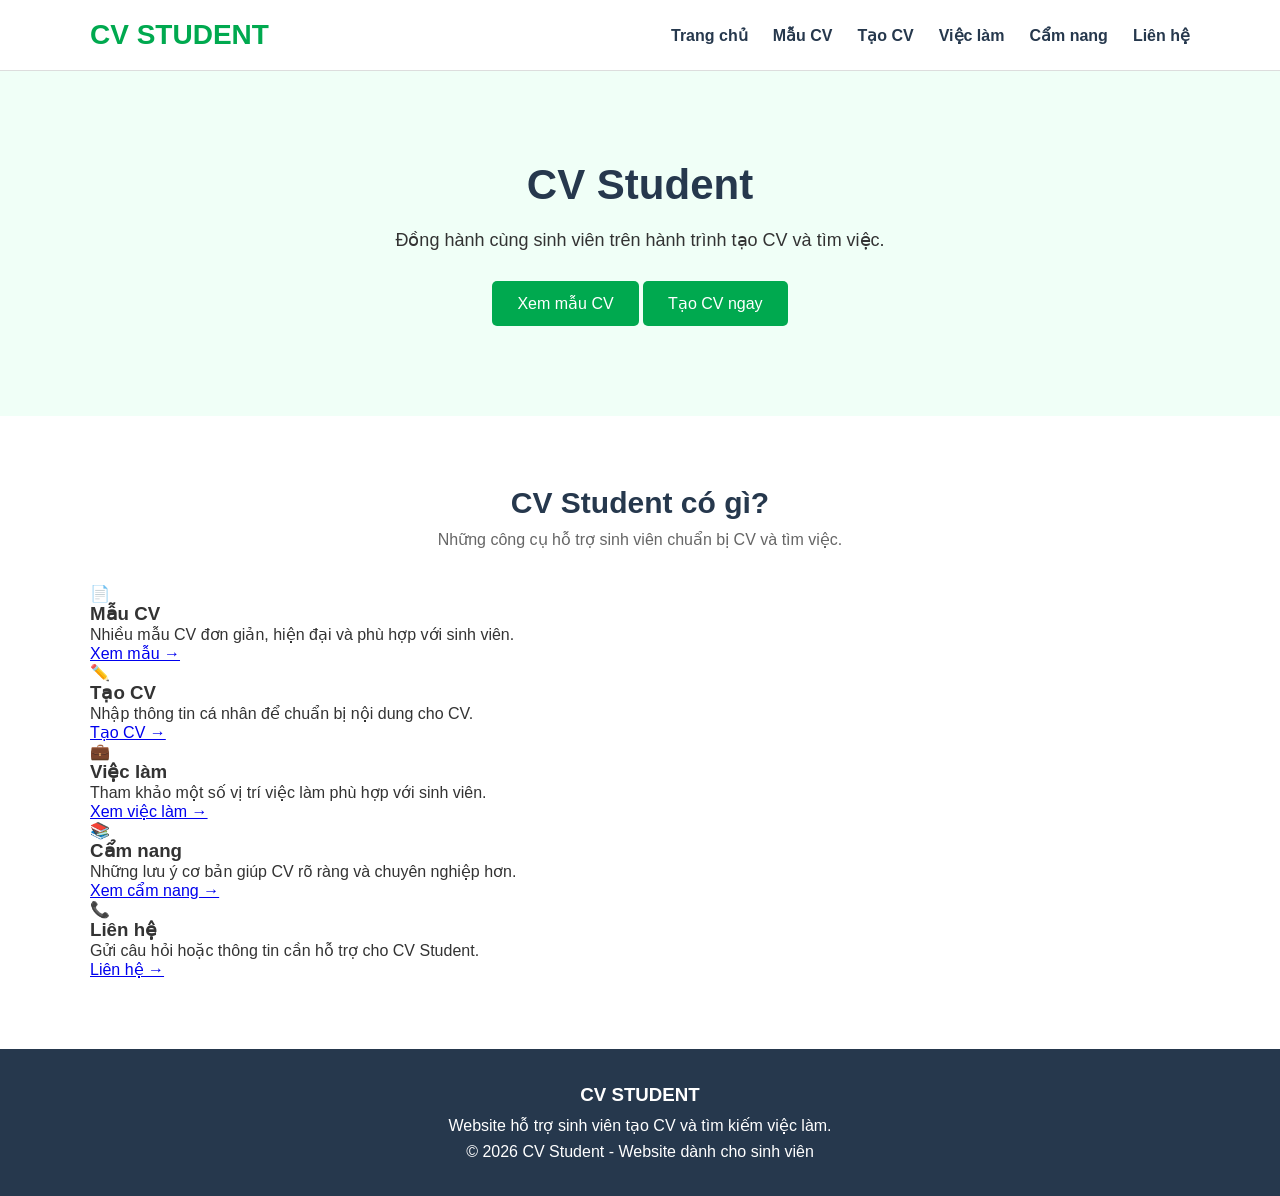
<file: index.html>
<!DOCTYPE html>
<html lang="vi">

<head>
    <meta charset="UTF-8">
    <meta name="viewport" content="width=device-width, initial-scale=1.0">

    <title>CV Student - Trang chủ</title>

    <link rel="stylesheet" href="style.css">
</head>

<body>

    <header>
        <div class="container header-content">

            <div class="logo">
                <a href="index.html">CV STUDENT</a>
            </div>

            <nav>
    <a href="index.html">Trang chủ</a>
    <a href="mau.html">Mẫu CV</a>
    <a href="taocv.html">Tạo CV</a>
    <a href="vieclam.html">Việc làm</a>
    <a href="camnang.html">Cẩm nang</a>
    <a href="lienhe.html">Liên hệ</a>
</nav>

        </div>
    </header>

    <section class="hero">

        <div class="container hero-content">

            <div class="hero-text">

                <h1>CV Student</h1>

                <p>
                    Đồng hành cùng sinh viên trên hành trình
                    tạo CV và tìm việc.
                </p>

                <div class="hero-buttons">

                    <a href="mau.html" class="btn">
                        Xem mẫu CV
                    </a>

                    <a href="taocv.html" class="btn">
                        Tạo CV ngay
                    </a>

                </div>

            </div>

        </div>

    </section>

    <section class="section">

        <div class="container">

            <h2 class="section-title">
                CV Student có gì?
            </h2>

            <p class="section-description">
                Những công cụ hỗ trợ sinh viên chuẩn bị CV và tìm việc.
            </p>


            <div class="feature-list">

                <!-- Mẫu CV -->
                <div class="feature-card">

                    <div class="feature-icon">
                        📄
                    </div>

                    <h3>Mẫu CV</h3>

                    <p>
                        Nhiều mẫu CV đơn giản, hiện đại và phù hợp
                        với sinh viên.
                    </p>

                    <a href="mau.html">
                        Xem mẫu →
                    </a>

                </div>

                <div class="feature-card">

                    <div class="feature-icon">
                        ✏️
                    </div>

                    <h3>Tạo CV</h3>

                    <p>
                        Nhập thông tin cá nhân để chuẩn bị nội dung
                        cho CV.
                    </p>

                    <a href="taocv.html">
                        Tạo CV →
                    </a>

                </div>

                <div class="feature-card">

                    <div class="feature-icon">
                        💼
                    </div>

                    <h3>Việc làm</h3>

                    <p>
                        Tham khảo một số vị trí việc làm phù hợp
                        với sinh viên.
                    </p>

                    <a href="vieclam.html">
                        Xem việc làm →
                    </a>

                </div>


                <div class="feature-card">

                    <div class="feature-icon">
                        📚
                    </div>

                    <h3>Cẩm nang</h3>

                    <p>
                        Những lưu ý cơ bản giúp CV rõ ràng và
                        chuyên nghiệp hơn.
                    </p>

                    <a href="camnang.html">
                        Xem cẩm nang →
                    </a>

                </div>

                <div class="feature-card">

                    <div class="feature-icon">
                        📞
                    </div>

                    <h3>Liên hệ</h3>

                    <p>
                        Gửi câu hỏi hoặc thông tin cần hỗ trợ
                        cho CV Student.
                    </p>

                    <a href="lienhe.html">
                        Liên hệ →
                    </a>

                </div>

            </div>

        </div>

    </section>


    <footer>

        <div class="container">

            <h3>CV STUDENT</h3>

            <p>
                Website hỗ trợ sinh viên tạo CV và tìm kiếm việc làm.
            </p>

            <p>
                © 2026 CV Student - Website dành cho sinh viên
            </p>

        </div>

    </footer>


    <script src="script.js"></script>

</body>

</html>
</file>
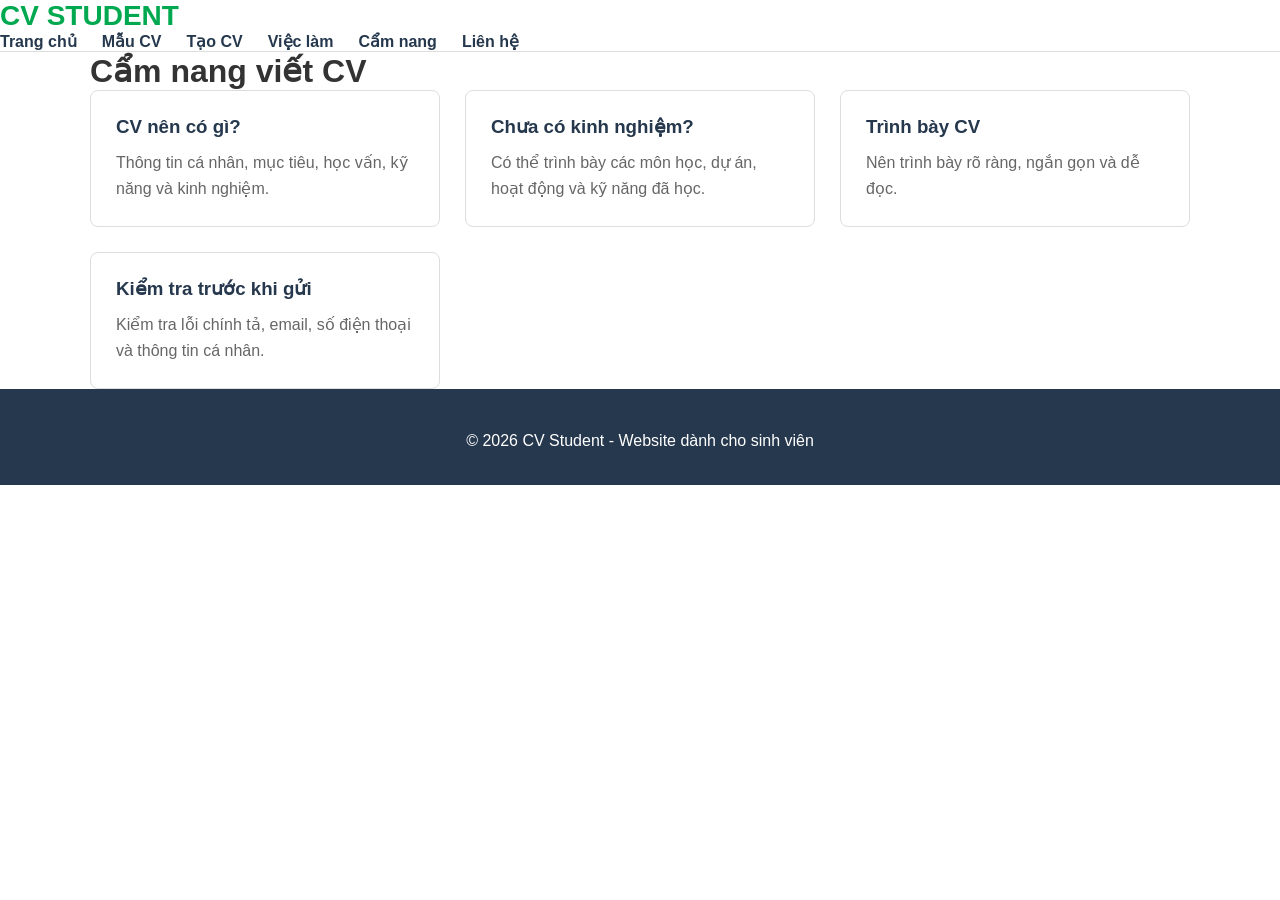
<file: camnang.html>
<!DOCTYPE html>
<html lang="vi">
<head>
    <meta charset="UTF-8">
    <meta name="viewport" content="width=device-width, initial-scale=1.0">
    <title>Cẩm nang - CV Student</title>
    <link rel="stylesheet" href="style.css">
</head>
<body>

<header>
    <div class="logo"><a href="index.html">CV STUDENT</a></div>
   
            <nav>
    <a href="index.html">Trang chủ</a>
    <a href="mau.html">Mẫu CV</a>
    <a href="taocv.html">Tạo CV</a>
    <a href="vieclam.html">Việc làm</a>
    <a href="camnang.html">Cẩm nang</a>
    <a href="lienhe.html">Liên hệ</a>
</nav>
</header>

<main class="container">
    <h1>Cẩm nang viết CV</h1>
<div class="article-list">
        <div class="article-card">
            <h3>CV nên có gì?</h3>
            <p>Thông tin cá nhân, mục tiêu, học vấn, kỹ năng và kinh nghiệm.</p>
        </div>

        <div class="article-card">
            <h3>Chưa có kinh nghiệm?</h3>
            <p>Có thể trình bày các môn học, dự án, hoạt động và kỹ năng đã học.</p>
        </div>

        <div class="article-card">
            <h3>Trình bày CV</h3>
            <p>Nên trình bày rõ ràng, ngắn gọn và dễ đọc.</p>
        </div>

        <div class="article-card">
            <h3>Kiểm tra trước khi gửi</h3>
            <p>Kiểm tra lỗi chính tả, email, số điện thoại và thông tin cá nhân.</p>
        </div>
    </div>
</main>

<footer>
    <p>© 2026 CV Student - Website dành cho sinh viên</p>
</footer>

</body>
</html>
</file>
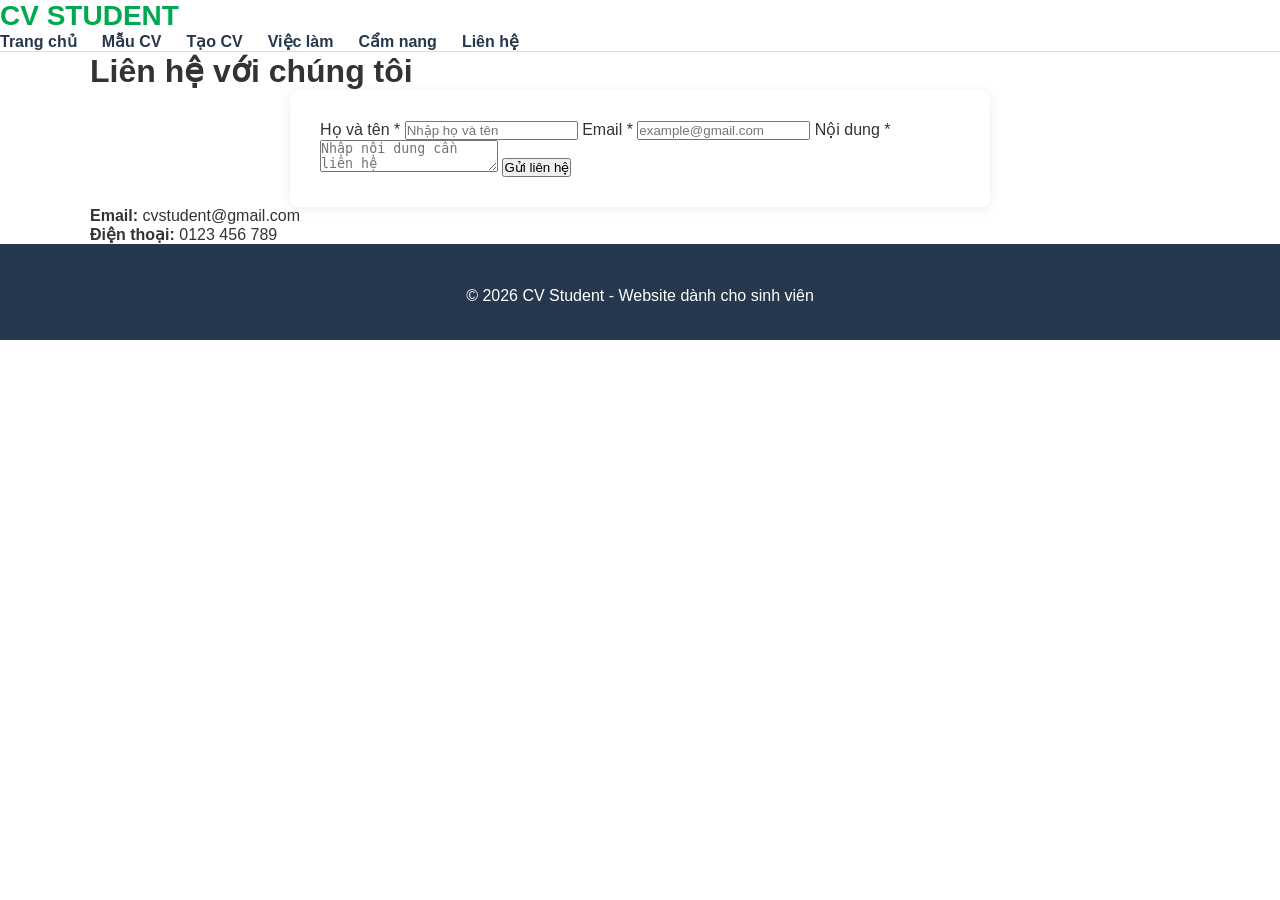
<file: lienhe.html>
<!DOCTYPE html>
<html lang="vi">
<head>
    <meta charset="UTF-8">
    <meta name="viewport" content="width=device-width, initial-scale=1.0">
    <title>Liên hệ - CV Student</title>
    <link rel="stylesheet" href="style.css">
</head>
<body>

<header>
    <div class="logo"><a href="index.html">CV STUDENT</a></div>
    
            <nav>
    <a href="index.html">Trang chủ</a>
    <a href="mau.html">Mẫu CV</a>
    <a href="taocv.html">Tạo CV</a>
    <a href="vieclam.html">Việc làm</a>
    <a href="camnang.html">Cẩm nang</a>
    <a href="lienhe.html">Liên hệ</a>
</nav>
</header>

<main class="container">
    <h1>Liên hệ với chúng tôi</h1>

    <form onsubmit="guiLienHe(event)" class="form-box">
        <label>Họ và tên *</label>
        <input type="text" id="lienHeTen" placeholder="Nhập họ và tên">

        <label>Email *</label>
        <input type="email" id="lienHeEmail" placeholder="example@gmail.com">

        <label>Nội dung *</label>
        <textarea id="noiDung" placeholder="Nhập nội dung cần liên hệ"></textarea>

        <button type="submit">Gửi liên hệ</button>
        <p id="lienHeBao" class="success"></p>
    </form>

    <div class="contact">
        <p><b>Email:</b> cvstudent@gmail.com</p>
        <p><b>Điện thoại:</b> 0123 456 789</p>
    </div>
</main>

<footer>
    <p>© 2026 CV Student - Website dành cho sinh viên</p>
</footer>

<script src="script.js"></script>
</body>
</html>
</file>
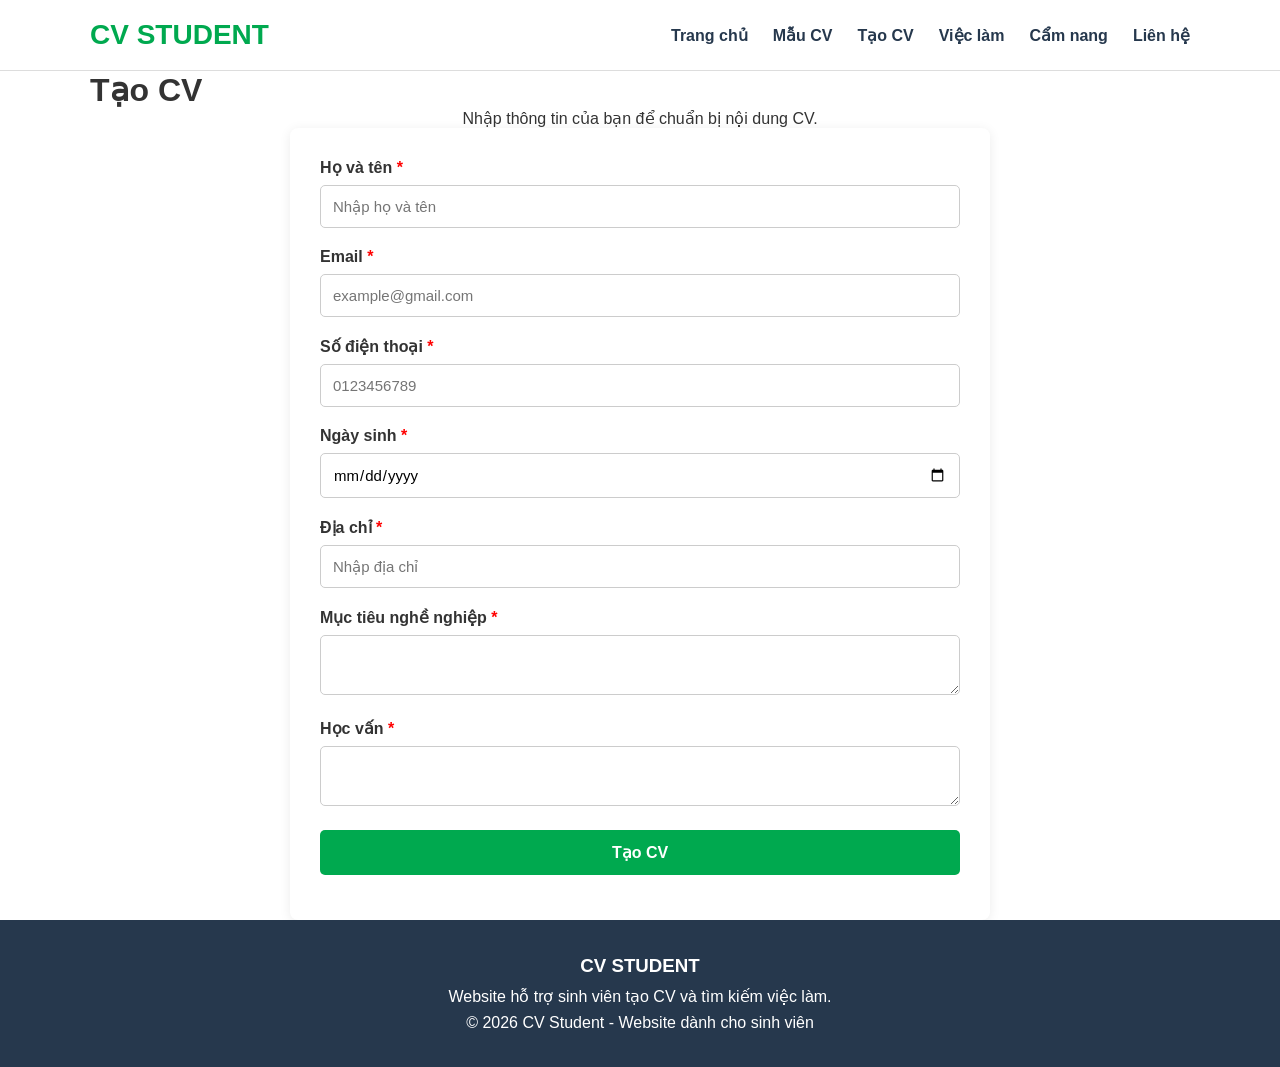
<file: taocv.html>
<!DOCTYPE html>
<html lang="vi">

<head>
    <meta charset="UTF-8">
    <meta name="viewport" content="width=device-width, initial-scale=1.0">

    <title>CV Student - Trang chủ</title>

    <link rel="stylesheet" href="style.css">
</head>

<body>

    <header>
        <div class="container header-content">

            <div class="logo">
                <a href="index.html">CV STUDENT</a>
            </div>

           <nav>
    <a href="index.html">Trang chủ</a>
    <a href="mau.html">Mẫu CV</a>
    <a href="taocv.html">Tạo CV</a>
    <a href="vieclam.html">Việc làm</a>
    <a href="camnang.html">Cẩm nang</a>
    <a href="lienhe.html">Liên hệ</a>
</nav>

        </div>
    </header>


<main class="container">
    <h1>Tạo CV</h1>

    <p class="center">
        Nhập thông tin của bạn để chuẩn bị nội dung CV.
    </p>

    <form onsubmit="taoCV(event)">

        <div class="form-group">
            <label>Họ và tên <span>*</span></label>
            <input type="text" id="hoTen" placeholder="Nhập họ và tên">
            <small id="hoTenError"></small>
        </div>

        <div class="form-group">
            <label>Email <span>*</span></label>
            <input type="text" id="email" placeholder="example@gmail.com">
            <small id="emailError"></small>
        </div>

        <div class="form-group">
            <label>Số điện thoại <span>*</span></label>
            <input type="text" id="sdt" placeholder="0123456789">
            <small id="sdtError"></small>
        </div>

        <div class="form-group">
            <label>Ngày sinh <span>*</span></label>
            <input type="date" id="ngaySinh">
            <small id="ngaySinhError"></small>
        </div>

        <div class="form-group">
            <label>Địa chỉ <span>*</span></label>
            <input type="text" id="diaChi" placeholder="Nhập địa chỉ">
            <small id="diaChiError"></small>
        </div>

        <div class="form-group">
            <label>Mục tiêu nghề nghiệp <span>*</span></label>
            <textarea id="mucTieu"></textarea>
            <small id="mucTieuError"></small>
        </div>

        <div class="form-group">
            <label>Học vấn <span>*</span></label>
            <textarea id="hocVan"></textarea>
            <small id="hocVanError"></small>
        </div>

        <button type="submit" class="submit-btn">
            Tạo CV
        </button>

        <p id="cvSuccess"></p>

    </form>
</main>
    <footer>

        <div class="container">

            <h3>CV STUDENT</h3>

            <p>
                Website hỗ trợ sinh viên tạo CV và tìm kiếm việc làm.
            </p>

            <p>
                © 2026 CV Student - Website dành cho sinh viên
            </p>

        </div>

    </footer>


    <script src="script.js"></script>

</body>

</html>
</file>
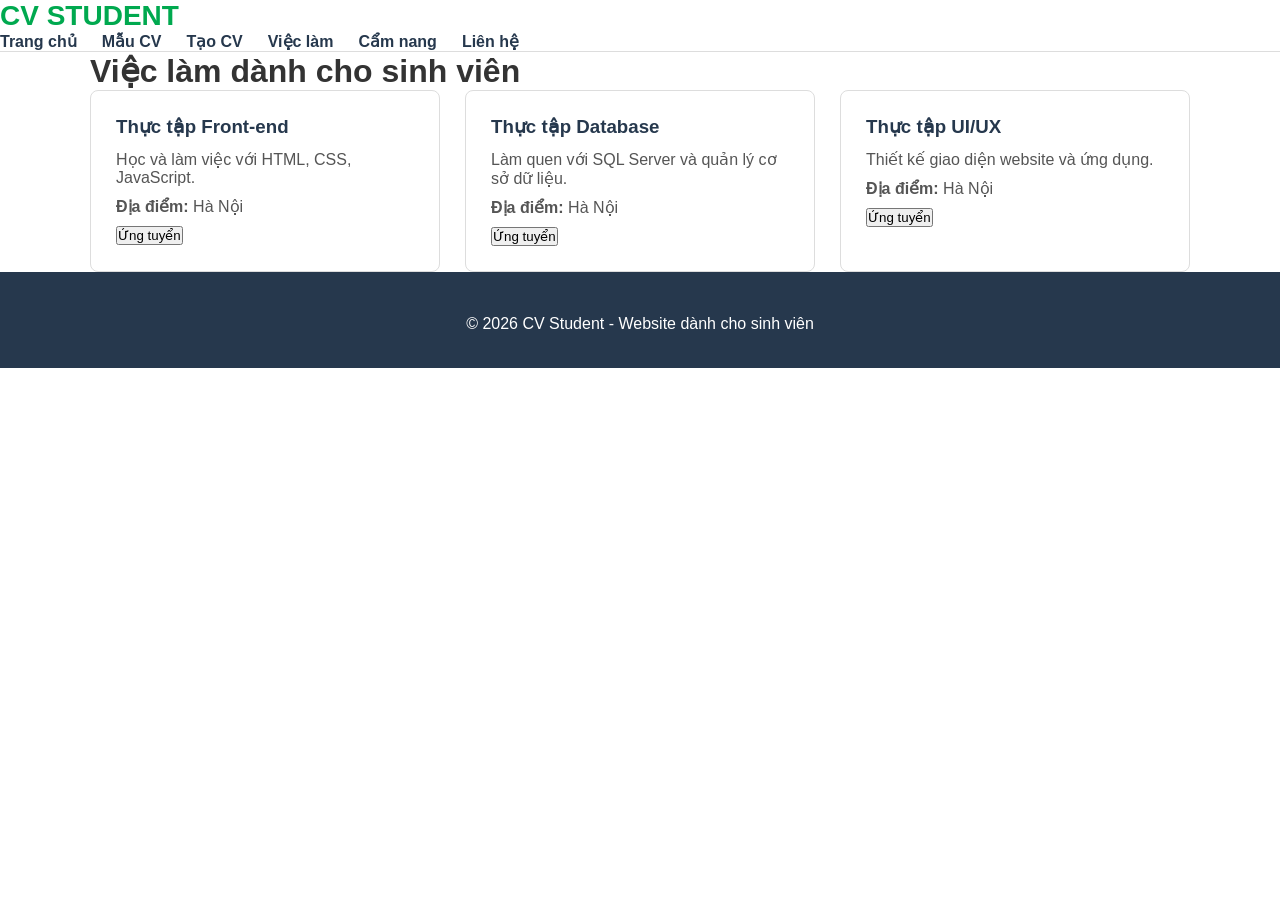
<file: vieclam.html>
<!DOCTYPE html>
<html lang="vi">
<head>
    <meta charset="UTF-8">
    <meta name="viewport" content="width=device-width, initial-scale=1.0">
    <title>Việc làm - CV Student</title>
    <link rel="stylesheet" href="style.css">
</head>
<body>

<header>
    <div class="logo"><a href="index.html">CV STUDENT</a></div>
   <nav>
    <a href="index.html">Trang chủ</a>
    <a href="mau.html">Mẫu CV</a>
    <a href="taocv.html">Tạo CV</a>
    <a href="vieclam.html">Việc làm</a>
    <a href="camnang.html">Cẩm nang</a>
    <a href="lienhe.html">Liên hệ</a>
</nav>
</header>

<main class="container">
    <h1>Việc làm dành cho sinh viên</h1>

   <div class="job-list">
        <div class="job-card">
            <h3>Thực tập Front-end</h3>
            <p>Học và làm việc với HTML, CSS, JavaScript.</p>
            <p><b>Địa điểm:</b> Hà Nội</p>
            <button>Ứng tuyển</button>
        </div>

        <div class="job-card">
            <h3>Thực tập Database</h3>
            <p>Làm quen với SQL Server và quản lý cơ sở dữ liệu.</p>
            <p><b>Địa điểm:</b> Hà Nội</p>
            <button>Ứng tuyển</button>
        </div>

        <div class="job-card">
            <h3>Thực tập UI/UX</h3>
            <p>Thiết kế giao diện website và ứng dụng.</p>
            <p><b>Địa điểm:</b> Hà Nội</p>
            <button>Ứng tuyển</button>
        </div>
    </div>
</main>

<footer>
    <p>© 2026 CV Student - Website dành cho sinh viên</p>
</footer>

</body>
</html>
</file>
<file: style.css>
* {
    margin: 0;
    padding: 0;
    box-sizing: border-box;
}

html {
    scroll-behavior: smooth;
}

body {
    font-family: Arial, sans-serif;
    color: #333;
    background-color: white;
}

.container {
    width: 90%;
    max-width: 1100px;
    margin: auto;
}


header {
    background-color: white;
    border-bottom: 1px solid #ddd;
    position: sticky;
    top: 0;
    z-index: 100;
}

.header-content {
    min-height: 70px;

    display: flex;
    justify-content: space-between;
    align-items: center;
}

.logo h2 {
    color: #00a94f;
    font-size: 28px;
}

nav {
    display: flex;
    gap: 25px;
}

nav a {
    text-decoration: none;
    color: #26384d;
    font-weight: bold;
}

nav a:hover {
    color: #00a94f;
}


.hero {
    background-color: #f0fff7;
    padding: 90px 0;
}

.hero-content {
    text-align: center;
}

.hero h1 {
    font-size: 42px;
    color: #26384d;
    margin-bottom: 20px;
}

.hero p {
    font-size: 18px;
    margin-bottom: 30px;
}

.btn {
    display: inline-block;
    background-color: #00a94f;
    color: white;
    text-decoration: none;
    padding: 13px 25px;
    border-radius: 5px;
}

.btn:hover {
    background-color: #008f43;
}


.section {
    padding: 70px 0;
}

.section-gray {
    background-color: #f7f8fa;
}

.section-title {
    text-align: center;
    color: #26384d;
    font-size: 30px;
    margin-bottom: 10px;
}

.section-description {
    text-align: center;
    margin-bottom: 35px;
    color: #666;
}


.cv-list {
    display: grid;
    grid-template-columns: repeat(3, 1fr);
    gap: 25px;
}

.cv-card {
    background-color: white;
    border: 1px solid #ddd;
    border-radius: 8px;
    padding: 18px;
    text-align: center;

    transition: 0.3s;
}

.cv-card:hover {
    transform: translateY(-5px);
    box-shadow: 0 5px 20px rgba(0, 0, 0, 0.1);
}

.cv-demo {
    width: 100%;
    height: 220px;
    margin-bottom: 18px;

    border: 1px solid #ddd;
    border-radius: 5px;

    overflow: hidden;
    background-color: #f5f5f5;
}

.cv-demo img {
    width: 100%;
    height: 100%;
    object-fit: cover;
}

.cv-card h3 {
    color: #26384d;
    margin-bottom: 10px;
}

.cv-card p {
    color: #666;
    margin-bottom: 18px;
}

.cv-card button {
    border: none;
    background-color: #00a94f;
    color: white;
    padding: 10px 20px;
    border-radius: 5px;
    cursor: pointer;
}

.cv-card button:hover {
    background-color: #008f43;
}


form {
    width: 100%;
    max-width: 700px;
    margin: auto;

    background-color: white;
    padding: 30px;

    border-radius: 8px;
    box-shadow: 0 2px 12px rgba(0, 0, 0, 0.08);
}

.form-group {
    margin-bottom: 20px;
}

.form-group label {
    display: block;
    margin-bottom: 8px;
    font-weight: bold;
}

.form-group label span {
    color: red;
}

.form-group input,
.form-group textarea {
    width: 100%;
    padding: 12px;

    border: 1px solid #ccc;
    border-radius: 5px;

    font-family: Arial, sans-serif;
    font-size: 15px;
}

.form-group input:focus,
.form-group textarea:focus {
    outline: none;
    border-color: #00a94f;
}

.form-group textarea {
    resize: vertical;
}

.form-group small {
    display: block;
    margin-top: 6px;
    color: red;
    font-size: 14px;
}


#cvSuccess,
#contactSuccess {
    text-align: center;
    margin-top: 15px;
    color: #00a94f;
    font-weight: bold;
}


.submit-btn {
    width: 100%;
    padding: 13px;

    border: none;
    border-radius: 5px;

    background-color: #00a94f;
    color: white;

    font-size: 16px;
    font-weight: bold;

    cursor: pointer;
}

.submit-btn:hover {
    background-color: #008f43;
}


.job-list {
    display: grid;
    grid-template-columns: repeat(3, 1fr);
    gap: 25px;
}

.job-card {
    background-color: white;
    border: 1px solid #ddd;
    border-radius: 8px;
    padding: 25px;
}

.job-card h3 {
    color: #26384d;
    margin-bottom: 12px;
}

.job-card p {
    margin-bottom: 10px;
    color: #555;
}

.job-card span {
    color: #00a94f;
}

.article-list {
    display: grid;
    grid-template-columns: repeat(3, 1fr);
    gap: 25px;
}

.article-card {
    background-color: white;
    border: 1px solid #ddd;
    padding: 25px;
    border-radius: 8px;
}

.article-card h3 {
    color: #26384d;
    margin-bottom: 12px;
}

.article-card p {
    color: #666;
    line-height: 1.6;
}


.modal {
    display: none;

    position: fixed;
    z-index: 200;

    left: 0;
    top: 0;

    width: 100%;
    height: 100%;

    background-color: rgba(0, 0, 0, 0.5);
}

.modal-content {
    width: 90%;
    max-width: 500px;

    background-color: white;

    margin: 150px auto;
    padding: 30px;

    border-radius: 8px;
    text-align: center;

    position: relative;
}

.modal-content h2 {
    color: #26384d;
    margin-bottom: 15px;
}

.modal-content p {
    margin-bottom: 25px;
}

.close {
    position: absolute;

    right: 20px;
    top: 10px;

    font-size: 30px;
    cursor: pointer;
}

.close:hover {
    color: red;
}


footer {
    background-color: #26384d;
    color: white;
    text-align: center;
    padding: 35px 0;
}

footer h3 {
    margin-bottom: 10px;
}

footer p {
    margin-top: 8px;
}


@media (max-width: 768px) {

    .header-content {
        flex-direction: column;
        padding: 15px 0;
    }

    nav {
        flex-wrap: wrap;
        justify-content: center;
        gap: 15px;
        margin-top: 15px;
    }

    .hero h1 {
        font-size: 32px;
    }

    .cv-list,
    .job-list,
    .article-list {
        grid-template-columns: 1fr;
    }

    form {
        padding: 20px;
    }
}
.logo a {
    text-decoration: none;
    color: #00a94f;
    font-size: 28px;
    font-weight: bold;
}

.center {
    text-align: center;
}

.search {
    max-width: 600px;
    margin: 25px auto;
}

.search input {
    width: 100%;
    padding: 12px;
    border: 1px solid #ccc;
    border-radius: 5px;
}

.filter {
    display: flex;
    justify-content: center;
    gap: 10px;
    margin-bottom: 30px;
    flex-wrap: wrap;
}

.filter button {
    border: none;
    padding: 10px 18px;
    background-color: #00a94f;
    color: white;
    border-radius: 5px;
    cursor: pointer;
}

.filter button:hover {
    background-color: #008f43;
}

@media (max-width: 768px) {
    .cv-list,
    .job-list,
    .article-list {
        grid-template-columns: 1fr;
    }
}
</file>
